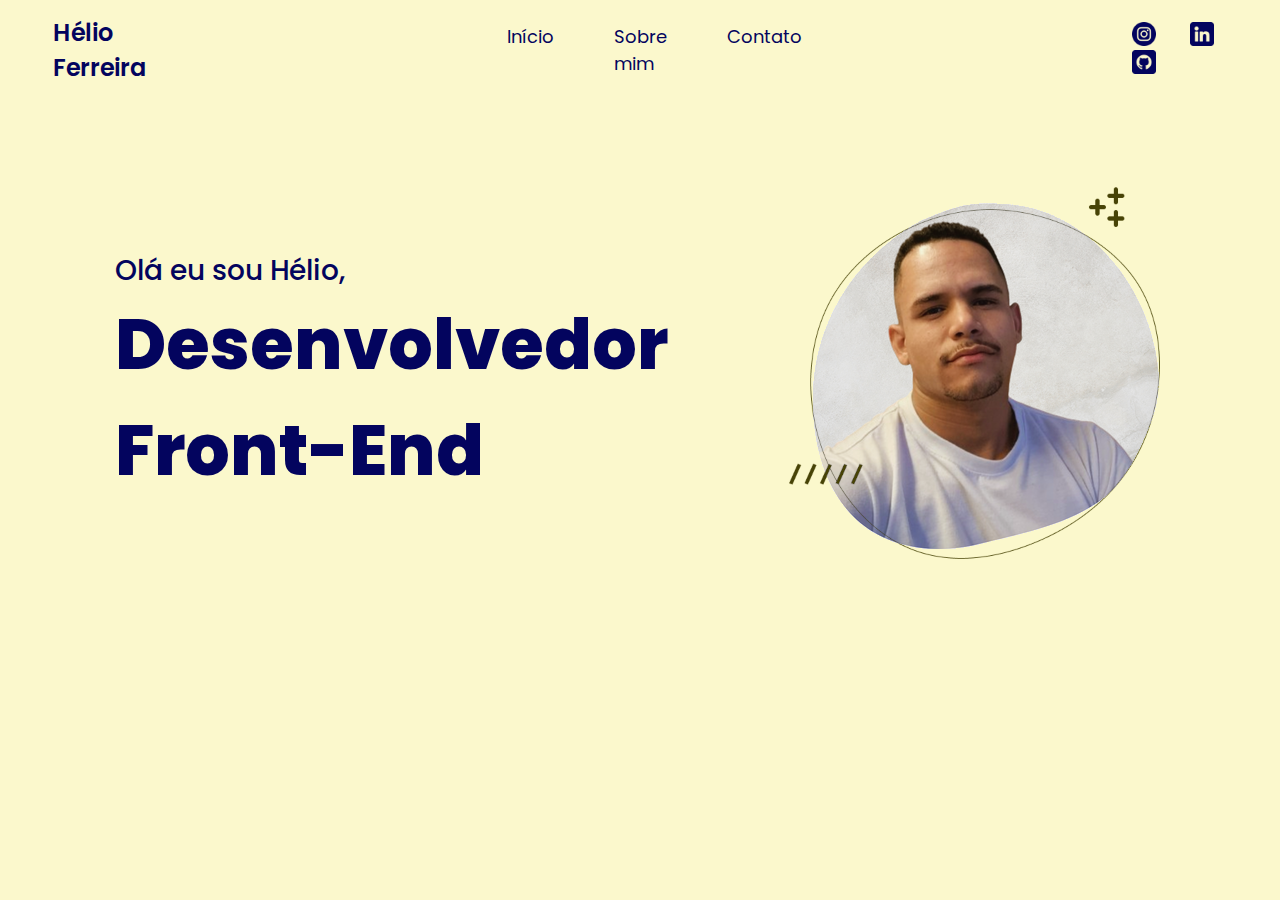
<file: index.html>
<!DOCTYPE html>
<html lang="pt-br">
	<head>
		<title>Portfólio</title>
		<meta charset="utf-8">
		<meta name="viewport" content="width=device-width, initial-scale=1.0"
		<link rel="icon" type="image/x-icon" href="imagens/favicon.ico">
		<link href="style.css" type="text/css" rel="stylesheet">
	</head>
	<body>
		<header id="cabecalho-home">
			<h5>Hélio Ferreira</h5>
			<ul>
				<li><a href="index.html"> Início </a></li>
				<li><a href="about.html"> Sobre mim </a></li>
				<li><a href="contact.html"> Contato </a></li>
			</ul>
			<span>
			<!-- instagram -->
			<a href="https://www.instagram.com/heliojunio_1/" target="_blank"><img src="imagens/instagram.png" alt="icone instagram" width="24px"></a>
			<!-- linkedin -->
			<a href="https://www.linkedin.com/in/helio-junio/" target="_blank"><img src="imagens/linkedin.png" alt="icone linkedin" width="24px"></a>
			<!-- github -->
			<a href="https://github.com/Helio-Junio" target="_blank"><img src="imagens/github.png" alt="icone github" width="24px"></a>
			</span>
		</header>
		<main id="conteudo-home">
			<p>Olá eu sou Hélio,<br>
			<strong class="page-inicial">Desenvolvedor<br>Front-End</strong></p>
		
			<img src="imagens/foto-inicial.png" alt="foto de perfil inicial">
		</main>
	</body>
</html>
</file>
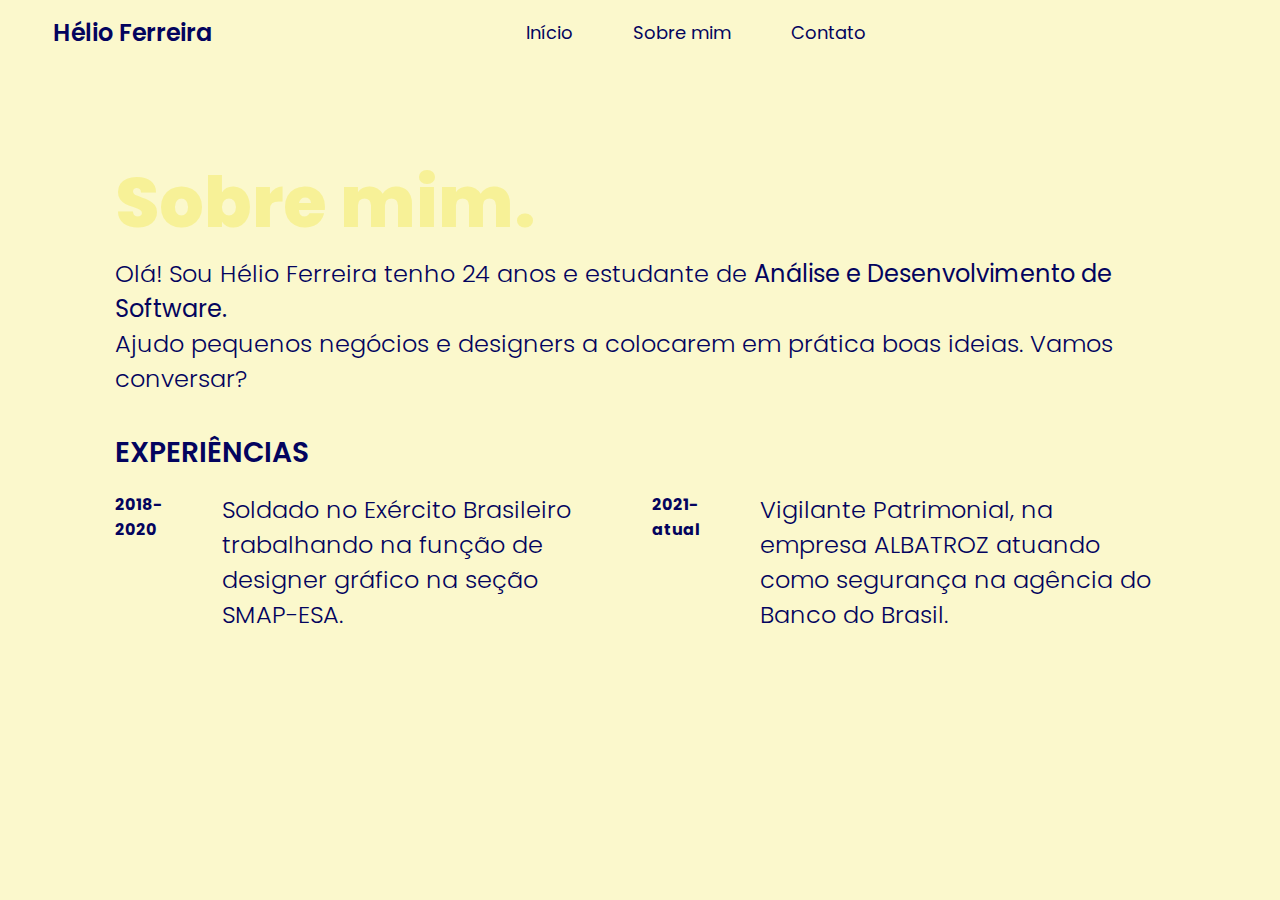
<file: about.html>
<!DOCTYPE html>
<html lang="pt-br">
	<head>
		<title>Sobre mim</title>
		<meta charset="utf-8">
		<meta name="viewport" content="width=device-width, initial-scale=1.0"
		<link rel="icon" type="image/x-icon" href="imagens/favicon.ico">
		<link href="style.css" type="text/css" rel="stylesheet">
	</head>
	<body>
		<header id="cabecalho-about">
			<h5>Hélio Ferreira</h5>
			<ul>
				<li><a href="index.html"> Início </a></li>
				<li><a href="about.html"> Sobre mim </a></li>
				<li><a href="contact.html"> Contato </a></li>
			</ul>
		</header>
		<main id="conteudo-about">
			<h1>Sobre mim.</h1>
			<p>Olá! Sou Hélio Ferreira tenho 24 anos e estudante de <strong>Análise e Desenvolvimento de Software.</strong><br>
			Ajudo pequenos negócios e designers a colocarem em prática boas ideias. Vamos conversar?</p><br><br>
			
			<h3>EXPERIÊNCIAS</h3><br>
			<ul>
				<li><b>2018-2020</b></li>
				<p class="paragrafo-experiencia">Soldado no Exército Brasileiro trabalhando na função de designer gráfico na seção SMAP-ESA.</p>
				<li><b>2021-atual</b></li>
				<p class="paragrafo-experiencia">Vigilante Patrimonial, na empresa ALBATROZ atuando como segurança na agência do Banco do Brasil.</p>
			</ul>
		</main>
	</body>	
</html>
</file>
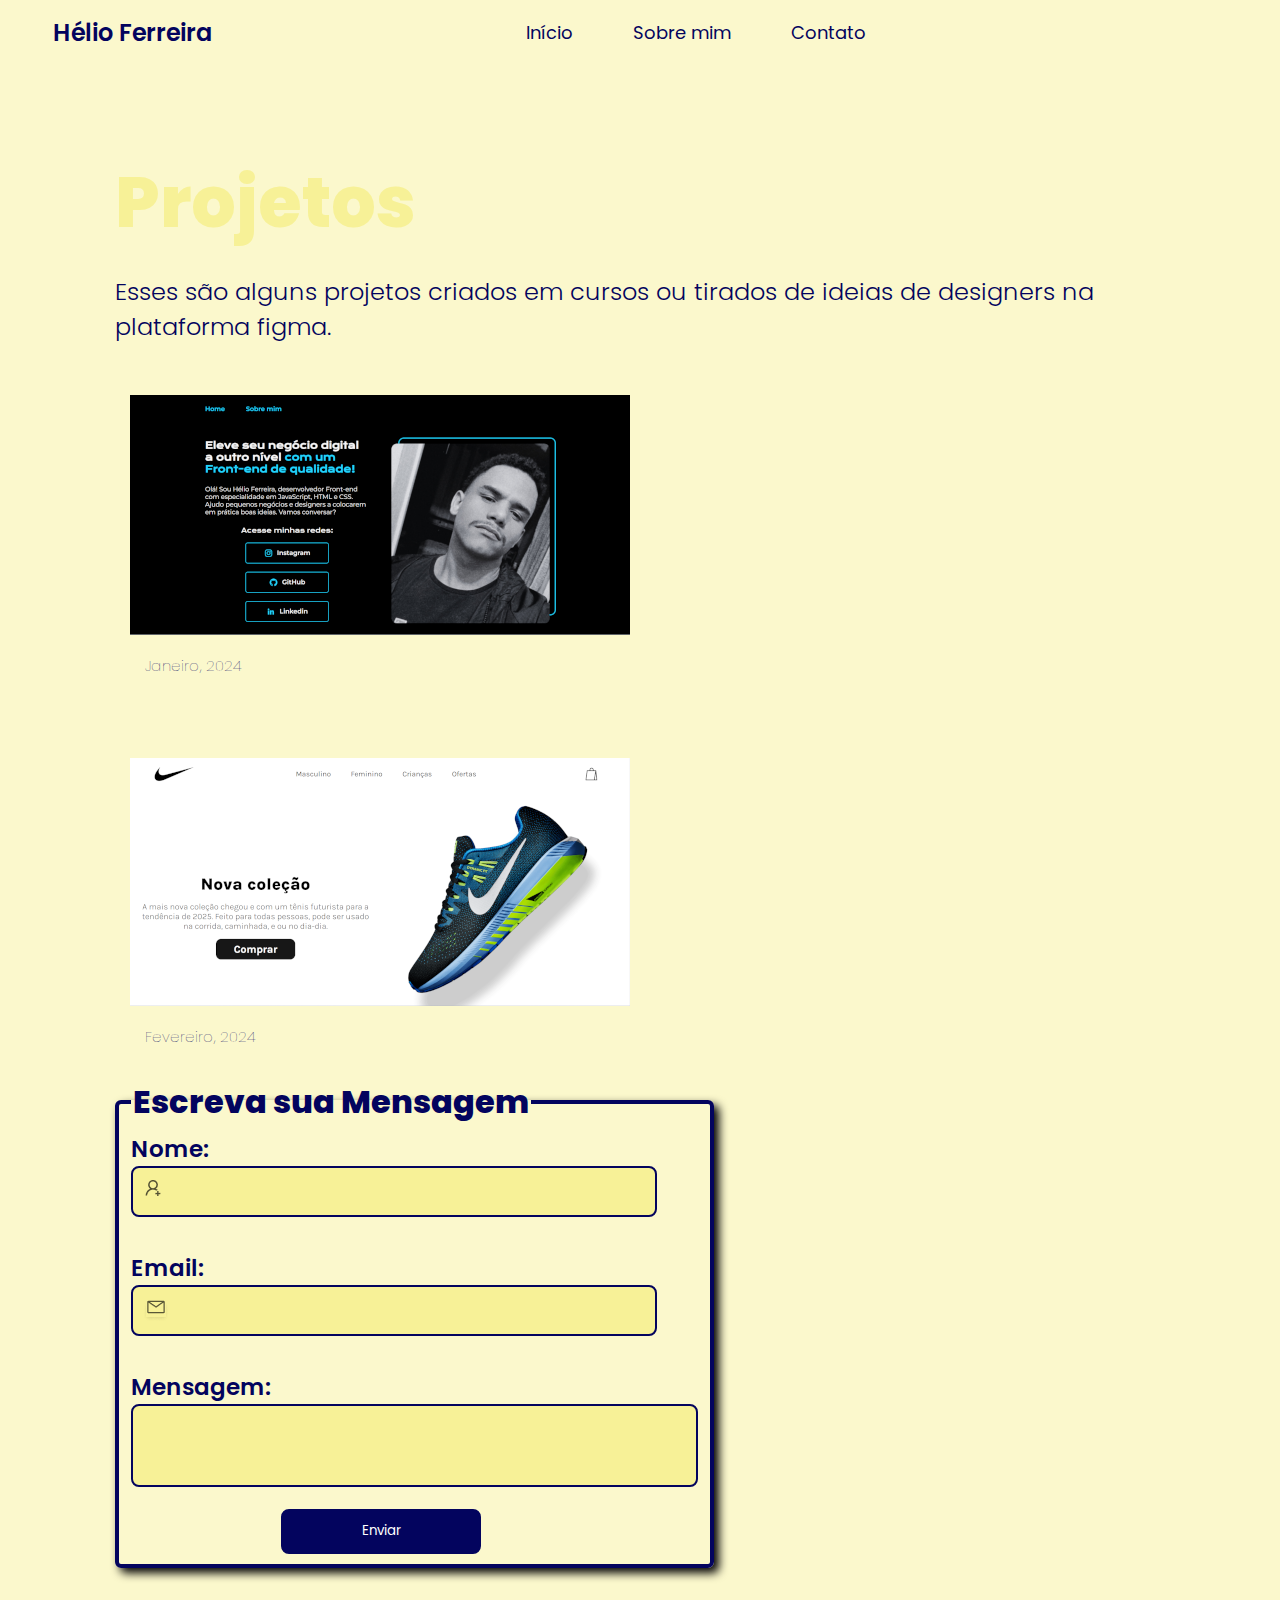
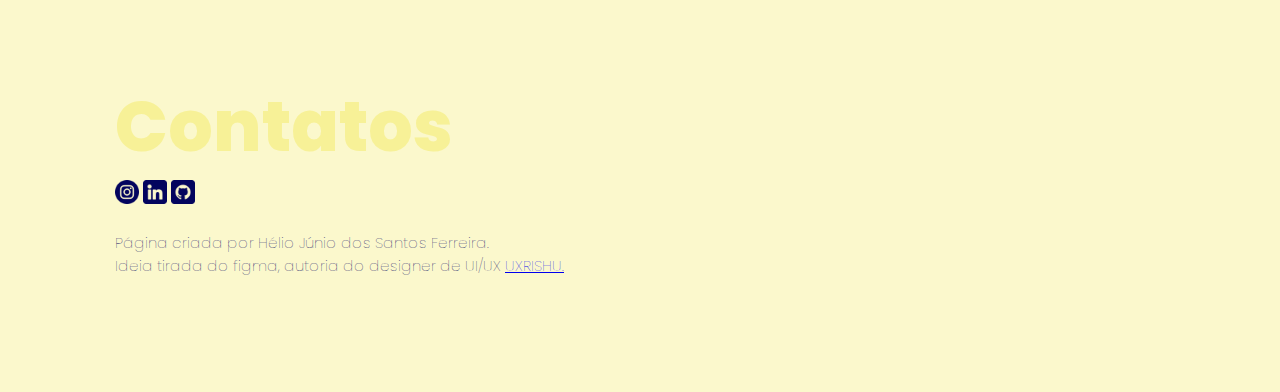
<file: contact.html>
<!DOCTYPE html>
<html lang="pt-br">
	<head>
		<title>Contato</title>
		<meta charset="utf-8">
		<meta name="viewport" content="width=device-width, initial-scale=1.0"
		<link rel="icon" type="image/x-icon" href="imagens/favicon.ico">
		<link href="style.css" type="text/css" rel="stylesheet">
	</head>
	<body>
		<header>
			<h5>Hélio Ferreira</h5>
			<ul>
				<li><a href="index.html"> Início </a></li>
				<li><a href="about.html"> Sobre mim </a></li>
				<li><a href="contact.html"> Contato </a></li>
			</ul>
		</header>
		<main id="conteudo-contact">
			<h3>Projetos</h3><br>
			<p class="paragrafo-projetos">Esses são alguns projetos criados em cursos ou tirados de ideias de designers na plataforma figma.</p><br><br>
			
			<div id = "galeria-projeto">
				<img src="imagens/projeto-port.png" alt="imagem de projeto criado anteriormente.">
				<div class="descricao"><p>Janeiro, 2024</p><br><br></div>
			</div>
			
			<div id = "galeria-projeto">
				<img src="imagens/site-nike.png" alt="imagem de projeto criado anteriormente.">
				<div class="descricao"><p>Fevereiro, 2024</P></div>
			</div>
			<form action="index.html" method="POST">
				<fieldset>
					<legend><h4>Escreva sua Mensagem</h4></legend>
					<p>Nome:</p>
					<input type="text" name="nome"><br>
					<p><br>Email:</p>
					<input type="email" name="email"><br>
					<p><br>Mensagem:</p>
					<textarea rows="5" cols="68"></textarea>
					<br><br><input type="submit" name="enviar" value="Enviar">
				</fieldset>
			</form>
			<h3><br>Contatos</h3>
			<!-- instagram -->
			<a href="https://www.instagram.com/heliojunio_1/" target="_blank"><img src="imagens/instagram.png" alt="icone instagram" width="24px"></a>
			<!-- linkedin -->
			<a href="https://www.linkedin.com/in/helio-junio/" target="_blank"><img src="imagens/linkedin.png" alt="icone linkedin" width="24px"></a>
			<!-- github -->
			<a href="https://github.com/Helio-Junio" target="_blank"><img src="imagens/github.png" alt="icone github" width="24px"></a>
			<!-- Créditos -->
			<p class="creditos"><br>Página criada por Hélio Júnio dos Santos Ferreira.<br>
			Ideia tirada do figma, autoria do designer de UI/UX <a href="https://uxrishu.com/" target="_blank">UXRISHU.</a></p>
		</main>
	</body>
</html>
</file>
<file: style.css>
@import url('https://fonts.googleapis.com/css2?family=Poppins:ital,wght@0,300;0,400;0,500;0,600;0,800;1,100&display=swap');

* {
	margin:0px;
}

body {
	background-color: #FBF8CC;
	margin:15px;
}

#cabecalho-home{
	display:flex;
	align-items: center;
	gap:26%;
}
h5 {
	float:left;
	font-family: "Poppins", sans-serif;
	font-weight: 600;
	font-style: normal;
	font-size: 24px;
	color: #03045E;
}
ul {
	list-style: none;
	display:flex;
	gap:60px;
	padding-inline-start: 0px;
}

a:hover {
	text-decoration:underline;
}

li {
	float: right;
}

li a {
	gap:30px;
	font-family: "Poppins", sans-serif;
	font-weight: 400;
	font-style: normal;
	font-size: 18px;
	text-decoration: none;
	color: #03045E;
}

span {
	float:right;
}

span a {
	padding:15px;
}

#conteudo-home{
	display:flex;
	padding:8%;
	align-items:center;
	justify-content:space-between;
}

p {
	font-family: "Poppins", sans-serif;
	font-weight: 500;
	font-style: normal;
	font-size: 28px;
	color:#03045E;
}
.page-inicial {
	font-family: "Poppins", sans-serif;
	font-weight:800;
	font-style: bold;
	font-size:70px;
}

#conteudo-home img{
	float:right;
}

header {
	display:flex;
	padding-left:38px;
	align-items:center;
	gap:25.8%;
}

 ul{
	justify-content:center;

}

#conteudo-about {
	padding:8%;
}

#conteudo-about h1{
	font-family: "Poppins", sans-serif;
	font-weight:800;
	font-style: bold;
	font-size:70px;
	color: #F7F197;
}

#conteudo-about p {
	font-weight:300;
	font-size:24px;
}

#conteudo-about h3 {
	font-family: "Poppins", sans-serif;
	font-weight:600;
	font-style: semi-bold;
	font-size: 28px;
	color: #03045E;
}

#conteudo-about ul {
	font-family: "Poppins", sans-serif;
	font-weight:400;
	font-style: normal;
	color: #03045E;
}

.paragrafo-experiencia {
	font-family: "Poppins", sans-serif;
	font-weight:300;
	font-size:24px;
}

#conteudo-contact {
	padding:8%;
}

h3 {
	font-family: "Poppins", sans-serif;
	font-weight:800;
	font-style: bold;
	font-size:70px;
	color: #F7F197;
}

.paragrafo-projetos {
	font-family: "Poppins", sans-serif;
	font-weight:300;
	font-size:24px;
} 

#galeria-projeto{
	margin: 15px;
	float: left;
}

#galeria-projeto img {
	width:100%;
	height: auto;
}

.descricao{
	padding:15px;
	text-align:left;
}

div p{
	font-family: "Poppins", sans-serif;
	font-weight:100;
	font-size:15px;
}

fieldset{
	width: 500px;
	border: 4px, solid, #03045E;
	border-radius:6px;
	box-shadow:5px 5px 10px;
}

form {
	width:500px;
	height:auto;
}

form h4{
	font-family: "Poppins", sans-serif;
	font-weight:800;
	font-size: 32px;
	color:#03045E;
}

form p {
	font-family: "Poppins", sans-serif;
	font-weight:600;
	font-size:23px;
}

input {
	width:480px;
	height:45px;
	background-color:#F7F197;
	border: 2px, solid, #03045E;
	border-radius: 8px;
}
input[type=text] {
	background-image:url("imagens/user.png");
	background-position:10px 10px;
	background-repeat: no-repeat;
	padding-left:40px;
}

input[type=email] {
	background-image:url("imagens/email.png");
	background-position:10px 10px;
	background-repeat: no-repeat;
	padding-left:40px;
}

textarea {
	resize:none;
	border:2px, solid, #03045E;
	border-radius: 8px;
	background-color:#F7F197;
}

input[type=submit]{
	background-color: #03045E;
	width:200px;
	margin-left:150px;
	color:white;
	font-family:"Poppins", sans-serif;
	cursor:pointer;
}

input[type=submit]:hover{
	background-color:#F7F197;
	color:black;
}

.creditos{
	font-family: "Poppins", sans-serif;
	font-weight:100;
	font-size:15px;
}
</file>
